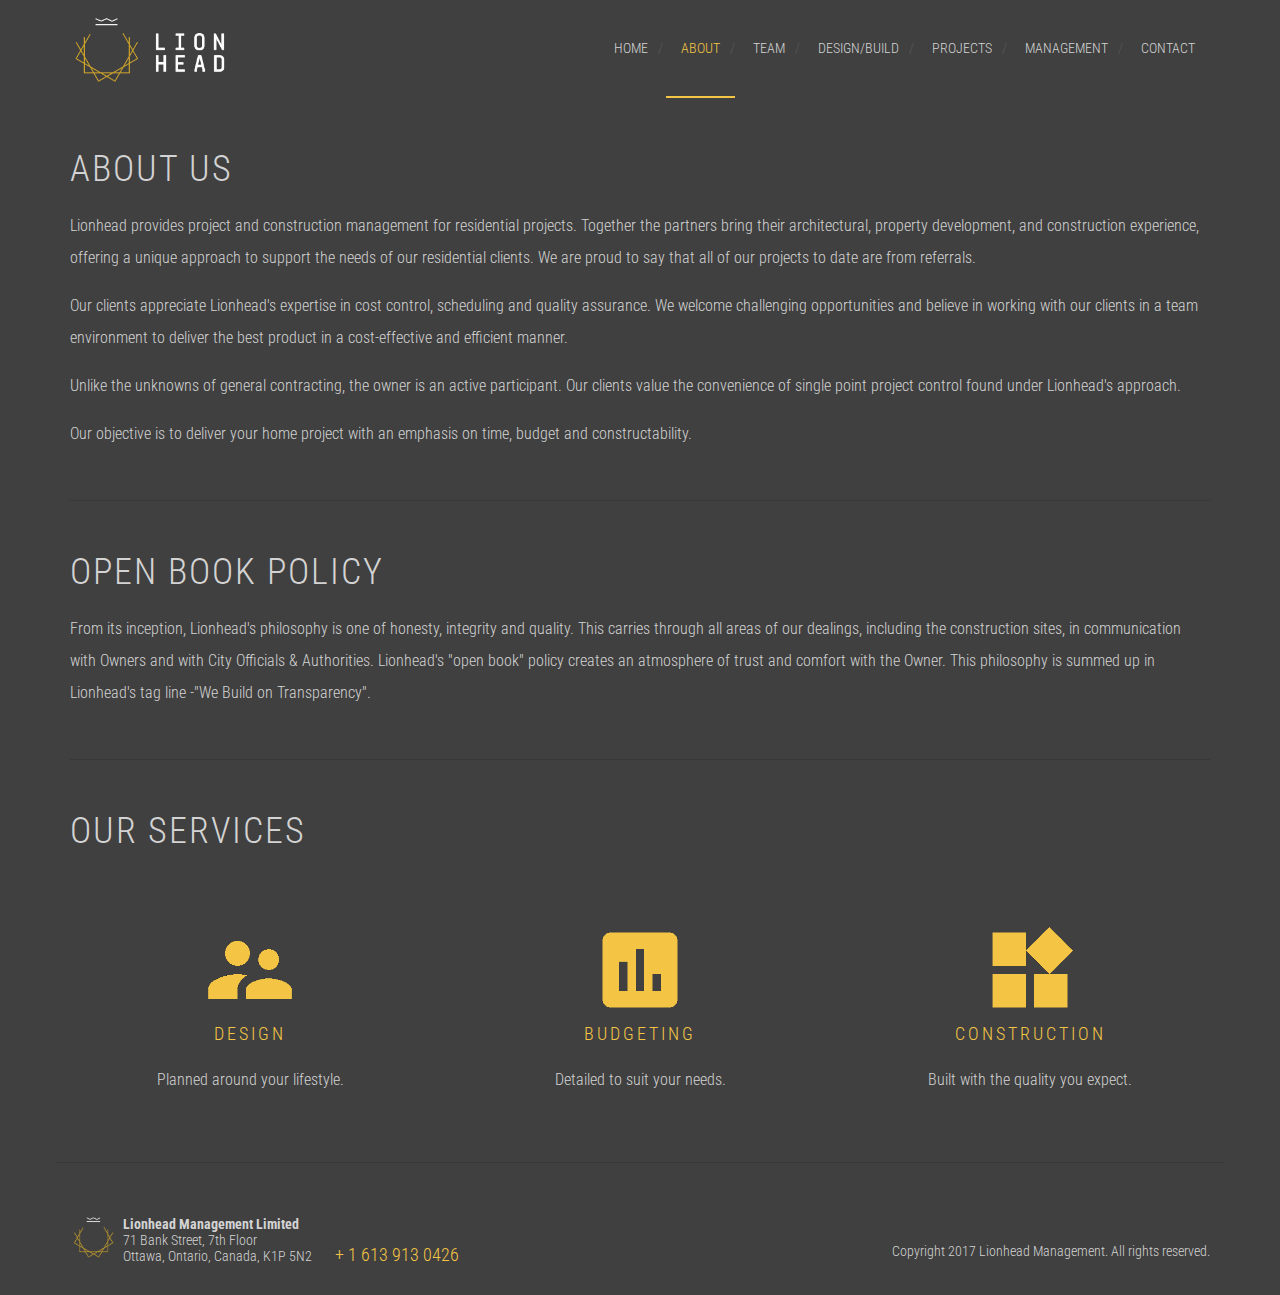
<file: about.html>
<!DOCTYPE html>
<html lang="en">
	<head>
		<meta charset="UTF-8">
		<meta http-equiv="X-UA-Compatible" content="IE=edge">
		<meta name="viewport" content="width=device-width, initial-scale=1.0,maximum-scale=1">

		<title>Lionhead Management Limited</title>

		<!-- Loading third party fonts -->
		<link href="http://fonts.googleapis.com/css?family=Roboto+Condensed:300,400|" rel="stylesheet" type="text/css">
		<link href="fonts/font-awesome.min.css" rel="stylesheet" type="text/css">

		<!-- Loading main css file -->
		<link rel="stylesheet" href="style.css">

		<link rel="icon" href="images/favicon.png">

		<!--[if lt IE 9]>
		<script src="js/ie-support/html5.js"></script>
		<script src="js/ie-support/respond.js"></script>
		<![endif]-->

	</head>


	<body class="Site">

		<div id="site-content">

			<div class="site-header">
				<div class="container">
					<a href="index.html" id="branding">
						<img src="images/logo.png" alt="" height="80" class="logo">
					</a> <!-- #branding -->

					<!-- Default snippet for navigation -->
					<div class="main-navigation">
						<button type="button" class="menu-toggle"><i class="fa fa-bars"></i></button>
						<ul class="menu">
							<li class="menu-item"><a href="index.html">Home</a></li>
							<li class="menu-item current-menu-item"><a href="about.html">About</a></li>
							<li class="menu-item"><a href="team.html">Team</a></li>
							<li class="menu-item"><a href="designbuild.html">Design/Build</a></li>
							<li class="menu-item"><a href="projects.html">Projects</a></li>
							<li class="menu-item"><a href="management.html">Management</a></li>
							<li class="menu-item"><a href="contact.html">Contact</a></li>


						</ul> <!-- .menu -->
					</div> <!-- .main-navigation -->

					<div class="mobile-navigation"></div>
				</div>
			</div> <!-- .site-header -->

			<main class="main-content">

				<div class="page">
					<div class="container">
						<h2 class="section-title">About Us</h2>

						<p>Lionhead provides project and construction management for residential projects. Together
							the partners bring their architectural, property development, and construction experience,
							offering a unique approach to support the needs of our residential clients. We are proud to
							say that all of our projects to date are from referrals. </p>

						<p>Our clients appreciate Lionhead's expertise in cost control, scheduling and quality assurance.
							We welcome challenging opportunities and believe in working with our clients in a team environment
							to deliver the best product in a cost-effective and efficient manner.</p>

						<p>Unlike the unknowns of general contracting, the owner is an active participant. Our clients value
							the convenience of single point project control found under Lionhead's approach.</p>

						<p>Our objective is to deliver your home project with an emphasis on time, budget and constructability.</p>


						<hr class="separator">

						<h2 class="section-title">Open Book Policy</h2>

						<p>From its inception, Lionhead's philosophy is one of honesty, integrity and quality.
							This carries through all areas of our dealings, including the construction sites, in
							communication with Owners and with City Officials & Authorities. Lionhead's "open book"
							policy creates an atmosphere of trust and comfort with the Owner. This philosophy is
							summed up in Lionhead's tag line -"We Build on Transparency".</p>

						<hr class="separator">

						<h2 class="section-title">Our Services</h2>
						<br><br><br>

						<div class="row">
							<div class="col-md-4">
								<div class="feature-numbered center">
									<div ><img src="images/design.png" width="100" alt="#"></div>

									<h2 class="feature-title">Design</h2>
									<p>Planned around your lifestyle.</p>
								</div>
							</div>

							<div class="col-md-4">
								<div class="feature-numbered">
									<div><img src="images/budget.png" width="100" alt="#"></div>
									<h2 class="feature-title">Budgeting</h2>
									<p>Detailed to suit your needs.</p>
								</div>
							</div>

							<div class="col-md-4">
								<div class="feature-numbered">
									<div ><img src="images/construction.png" width="100" alt="#"></div>
									<h2 class="feature-title">Construction</h2>
									<p>Built with the quality you expect.</p>
								</div>
							</div>
						</div>


					</div>
				</div> <!-- .page -->

			</main> <!-- .main-content -->

			<footer class="site-footer">
				<div class="container">
					<div class="pull-left">

						<img src="images/lionhead-crown.png" width="50" alt="#">

						<address>
							<strong>Lionhead Management Limited</strong>
							<div>71 Bank Street, 7th Floor</div>
							<div>Ottawa, Ontario, Canada, K1P 5N2</div>
						</address>

						<a href="#" class="phone">+ 1 613 913 0426</a>
					</div> <!-- .pull-left -->


					<div class="pull-right">
						<div class="colophon">Copyright 2017 Lionhead Management. All rights reserved.</div>
					</div>

				</div> <!-- .container -->
			</footer> <!-- .site-footer -->
		</div>

		<script src="js/jquery-1.11.1.min.js"></script>
		<script src="js/plugins.js"></script>
		<script src="js/app.js"></script>

	</body>

</html>
</file>
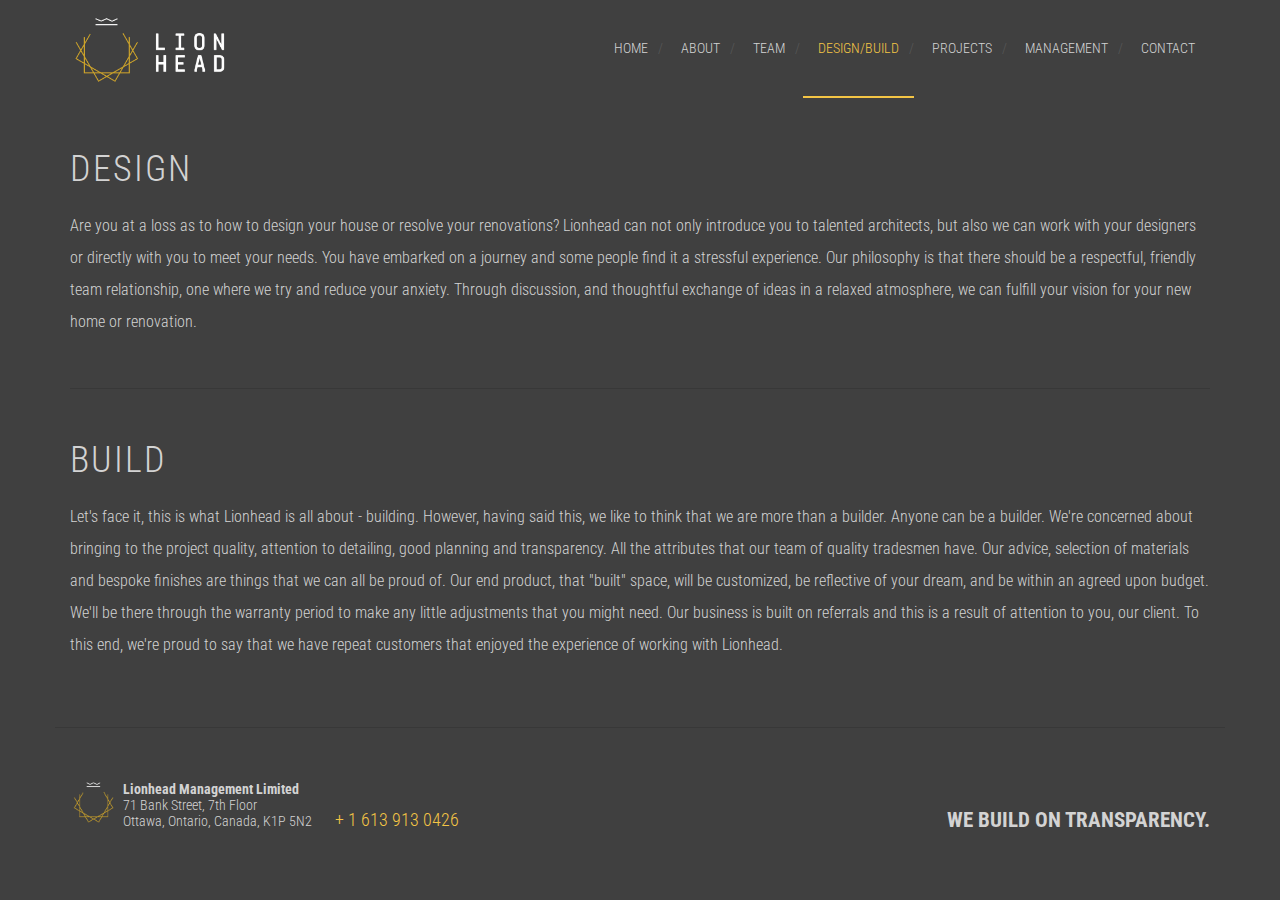
<file: designbuild.html>
<!DOCTYPE html>
<html lang="en">
	<head>
		<meta charset="UTF-8">
		<meta http-equiv="X-UA-Compatible" content="IE=edge">
		<meta name="viewport" content="width=device-width, initial-scale=1.0,maximum-scale=1">

		<title>Lionhead Management Limited | News</title>

		<!-- Loading third party fonts -->
		<link href="http://fonts.googleapis.com/css?family=Roboto+Condensed:300,400|" rel="stylesheet" type="text/css">
		<link href="fonts/font-awesome.min.css" rel="stylesheet" type="text/css">

		<!-- Loading main css file -->
		<link rel="stylesheet" href="style.css">

		<link rel="icon" href="images/favicon.png">

		<!--[if lt IE 9]>
		<script src="js/ie-support/html5.js"></script>
		<script src="js/ie-support/respond.js"></script>
		<![endif]-->

	</head>


	<body class="Site">

		<div id="site-content">
			<div class="site-header">
				<div class="container">
					<a href="index.html" id="branding">
						<img src="images/logo.png" alt="" height="80" class="logo">
					</a> <!-- #branding -->

					<!-- Default snippet for navigation -->
					<div class="main-navigation">
						<button type="button" class="menu-toggle"><i class="fa fa-bars"></i></button>
						<ul class="menu">
							<li class="menu-item"><a href="index.html">Home</a></li>
							<li class="menu-item"><a href="about.html">About</a></li>
							<li class="menu-item"><a href="team.html">Team</a></li>
							<li class="menu-item current-menu-item"><a href="designbuild.html">Design/Build</a></li>
							<li class="menu-item"><a href="projects.html">Projects</a></li>
							<li class="menu-item"><a href="management.html">Management</a></li>
							<li class="menu-item"><a href="contact.html">Contact</a></li>
						</ul> <!-- .menu -->
					</div> <!-- .main-navigation -->

					<div class="mobile-navigation"></div>
				</div>
			</div> <!-- .site-header -->

			<main class="main-content">

				<div class="page">
					<div class="container">

						<h2 class="section-title">Design</h2>

						<p>Are you at a loss as to how to design your house or resolve your renovations?
							Lionhead can not only introduce you to talented architects, but also we can work
							with your designers or directly with you to meet your needs. You have embarked
							on a journey and some people find it a stressful experience. Our philosophy is
							that there should be a respectful, friendly team relationship, one where we try
							and reduce your anxiety. Through discussion, and thoughtful exchange of ideas
							in a relaxed atmosphere, we can fulfill your vision for your new home or renovation. </p>

						<hr class="separator">

						<h2 class="section-title">Build</h2>

						<p>Let's face it, this is what Lionhead is all about - building. However, having said this,
							we like to think that we are more than a builder. Anyone can be a builder. We're concerned
							about bringing to the project quality, attention to detailing, good planning and transparency.
							All the attributes that our team of quality tradesmen have. Our advice, selection of materials
							and bespoke finishes are things that we can all be proud of. Our end product, that "built" space,
							will be customized, be reflective of your dream, and be within an agreed upon budget. We'll be
							there through the warranty period to make any little adjustments that you might need. Our
							business is built on referrals and this is a result of attention to you, our client. To this end,
							we're proud to say that we have repeat customers that enjoyed the experience of working with Lionhead.</p>

					</div>
				</div> <!-- .page -->

			</main> <!-- .main-content -->

			<footer class="site-footer">
				<div class="container">
					<div class="pull-left">

						<img src="images/lionhead-crown.png" width="50" alt="#">

						<address>
							<strong>Lionhead Management Limited</strong>
							<div>71 Bank Street, 7th Floor</div>
							<div>Ottawa, Ontario, Canada, K1P 5N2</div>
						</address>

						<a href="#" class="phone">+ 1 613 913 0426</a>
					</div> <!-- .pull-left -->


					<div class="pull-right">
						<div class="colophon"><h2>WE BUILD ON TRANSPARENCY.</h2></div>
					</div>

				</div> <!-- .container -->
			</footer> <!-- .site-footer -->
		</div>

		<script src="js/jquery-1.11.1.min.js"></script>
		<script src="js/plugins.js"></script>
		<script src="js/app.js"></script>

	</body>

</html>
</file>
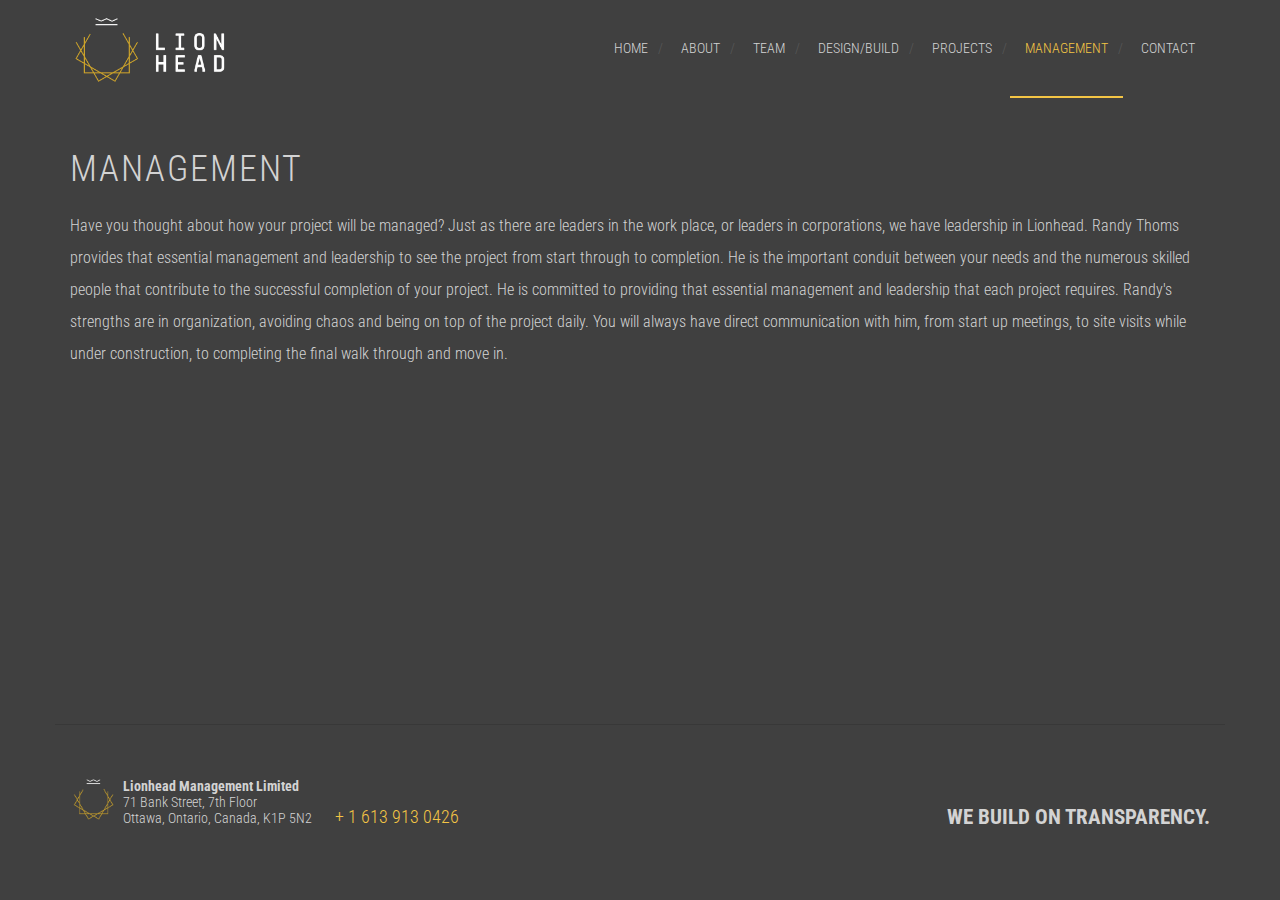
<file: management.html>
<!DOCTYPE html>
<html lang="en">
	<head>
		<meta charset="UTF-8">
		<meta http-equiv="X-UA-Compatible" content="IE=edge">
		<meta name="viewport" content="width=device-width, initial-scale=1.0,maximum-scale=1">

		<title>Lionhead Management Limited | News</title>

		<!-- Loading third party fonts -->
		<link href="http://fonts.googleapis.com/css?family=Roboto+Condensed:300,400|" rel="stylesheet" type="text/css">
		<link href="fonts/font-awesome.min.css" rel="stylesheet" type="text/css">

		<!-- Loading main css file -->
		<link rel="stylesheet" href="style.css">

		<link rel="icon" href="images/favicon.png">

		<!--[if lt IE 9]>
		<script src="js/ie-support/html5.js"></script>
		<script src="js/ie-support/respond.js"></script>
		<![endif]-->

	</head>


	<body class="Site">

		<div id="site-content">
			<div class="site-header">
				<div class="container">
					<a href="index.html" id="branding">
						<img src="images/logo.png" alt="" height="80" class="logo">
					</a> <!-- #branding -->

					<!-- Default snippet for navigation -->
					<div class="main-navigation">
						<button type="button" class="menu-toggle"><i class="fa fa-bars"></i></button>
						<ul class="menu">
							<li class="menu-item"><a href="index.html">Home</a></li>
							<li class="menu-item"><a href="about.html">About</a></li>
							<li class="menu-item"><a href="team.html">Team</a></li>
							<li class="menu-item"><a href="designbuild.html">Design/Build</a></li>
							<li class="menu-item"><a href="projects.html">Projects</a></li>
							<li class="menu-item current-menu-item"><a href="management.html">Management</a></li>
							<li class="menu-item"><a href="contact.html">Contact</a></li>
						</ul> <!-- .menu -->
					</div> <!-- .main-navigation -->

					<div class="mobile-navigation"></div>
				</div>
			</div> <!-- .site-header -->

			<main class="main-content">

				<div class="page">
					<div class="container">
						<h2 class="section-title">Management</h2>
						<p>Have you thought about how your project will be managed? Just as there are leaders
							in the work place, or leaders in corporations, we have leadership in Lionhead. Randy
							Thoms provides that essential management and leadership to see the project from start
							through to completion. He is the important conduit between your needs and the numerous
							skilled people that contribute to the successful completion of your project. He is
							committed to providing that essential management and leadership that each project requires.
							Randy's strengths are in organization, avoiding chaos and being on top of the project daily.
							You will always have direct communication with him, from start up meetings, to site visits
							while under construction, to completing the final walk through and move in.
<!--
						<hr class="separator">

						<h2 class="section-title">Randy Thoms</h2>
						<h4>MAATO, Project Manager</h4>

						<figure class="align-left"><img src="images/rt-portrait.jpg" width="300" alt="Single image"></figure>

						<p>Randy Thoms, Lionhead's principal construction manager, has gained his experience originally
							through employment in architectural offices. This gives him the unique perspective of seeing
							construction through the eyes of an architect and his client.  What differentiates Lionhead from
							other companies is that of  Randy's background and his "hands on"  management style. </p>

						<p>Randy's main role with Lionhead Management is as a hands on Construction Manager. His responsibilities
							include working closely with the owner and consultants, to plan the construction work, to create and
							maintain a construction schedule and budget, to develop and carry out the procurement of suppliers
							and sub-contractors and to arrange for commissioning and project close-out at construction completion</p> -->

							<br><br><br><br><br><br><br><br><br><br>

					</div>
				</div> <!-- .page -->

			</main> <!-- .main-content -->


			<footer class="site-footer">
				<div class="container">
					<div class="pull-left">

						<img src="images/lionhead-crown.png" width="50" alt="#">

						<address>
							<strong>Lionhead Management Limited</strong>
							<div>71 Bank Street, 7th Floor</div>
							<div>Ottawa, Ontario, Canada, K1P 5N2</div>
						</address>

						<a href="#" class="phone">+ 1 613 913 0426</a>
					</div> <!-- .pull-left -->


					<div class="pull-right">
						<div class="colophon"><h2>WE BUILD ON TRANSPARENCY.</h2></div>
					</div>

				</div> <!-- .container -->
			</footer> <!-- .site-footer -->
		</div>

		<script src="js/jquery-1.11.1.min.js"></script>
		<script src="js/plugins.js"></script>
		<script src="js/app.js"></script>

	</body>

</html>
</file>
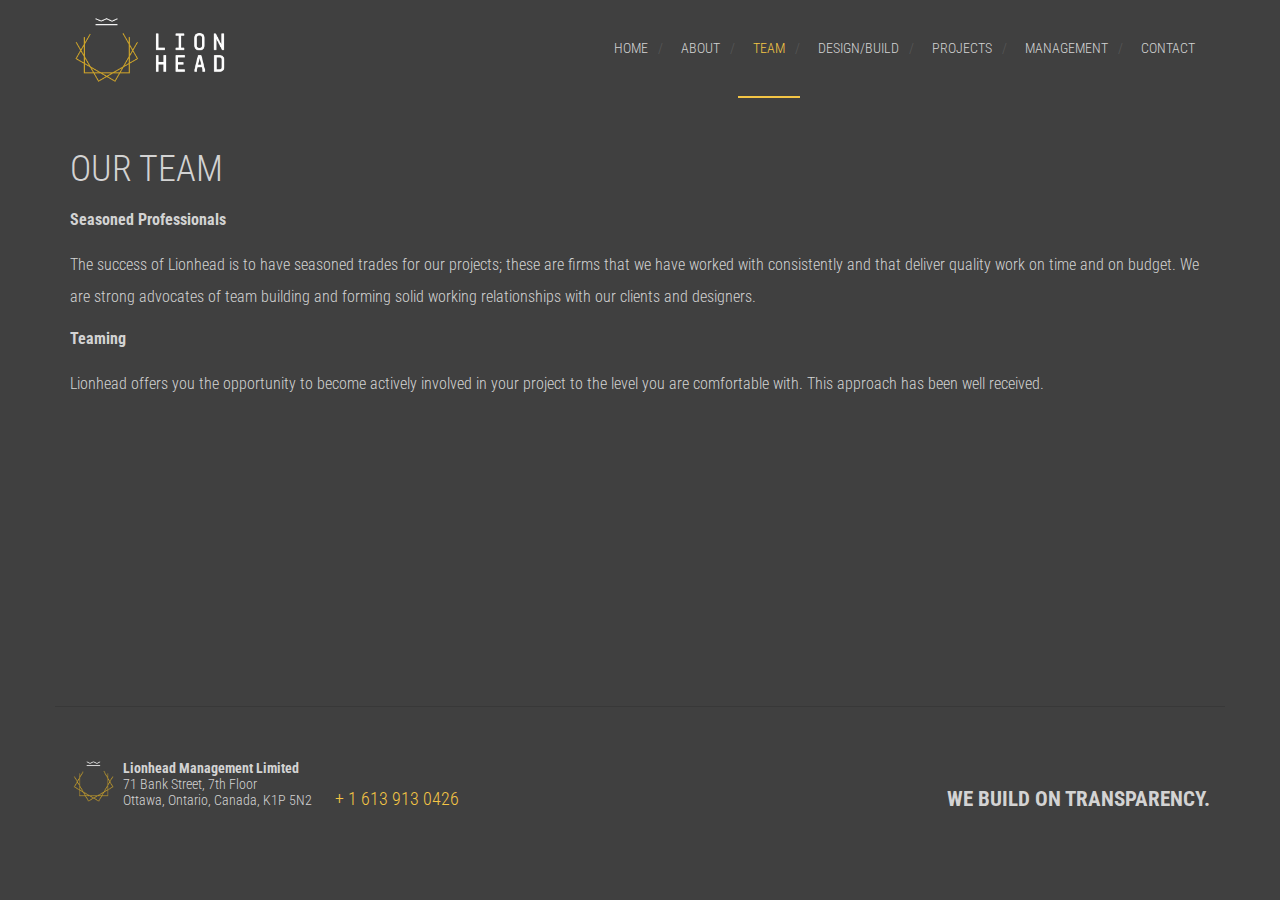
<file: team.html>
<!DOCTYPE html>
<html lang="en">
	<head>
		<meta charset="UTF-8">
		<meta http-equiv="X-UA-Compatible" content="IE=edge">
		<meta name="viewport" content="width=device-width, initial-scale=1.0,maximum-scale=1">

		<title>Lionhead Management Limited | About</title>

		<!-- Loading third party fonts -->
		<link href="http://fonts.googleapis.com/css?family=Roboto+Condensed:300,400|" rel="stylesheet" type="text/css">
		<link href="fonts/font-awesome.min.css" rel="stylesheet" type="text/css">

		<!-- Loading main css file -->
		<link rel="stylesheet" href="style.css">

		<link rel="icon" href="images/favicon.png">

		<!--[if lt IE 9]>
		<script src="js/ie-support/html5.js"></script>
		<script src="js/ie-support/respond.js"></script>
		<![endif]-->

	</head>


	<body class="Site">

		<div id="site-content">

			<div class="site-header">
				<div class="container">
					<a href="index.html" id="branding">
						<img src="images/logo.png" alt="" height="80" class="logo">
					</a> <!-- #branding -->

					<!-- Default snippet for navigation -->
					<div class="main-navigation">
						<button type="button" class="menu-toggle"><i class="fa fa-bars"></i></button>
						<ul class="menu">
							<li class="menu-item"><a href="index.html">Home</a></li>
							<li class="menu-item"><a href="about.html">About</a></li>
							<li class="menu-item current-menu-item"><a href="team.html">Team</a></li>
							<li class="menu-item"><a href="designbuild.html">Design/Build</a></li>
							<li class="menu-item"><a href="projects.html">Projects</a></li>
							<li class="menu-item"><a href="management.html">Management</a></li>
							<li class="menu-item"><a href="contact.html">Contact</a></li>


						</ul> <!-- .menu -->
					</div> <!-- .main-navigation -->

					<div class="mobile-navigation"></div>
				</div>
			</div> <!-- .site-header -->

			<main class="main-content">

				<div class="page">
					<div class="container">
						<h2 class="entry-title">Our Team</h2>

						<h3 class="project-title">Seasoned Professionals</h3>

						<p>The success of Lionhead is to have seasoned trades for our projects; these are firms
							that we have worked with consistently and that deliver quality work on time and on budget.
							We are strong advocates of team building and forming solid working relationships with our clients and designers.</p>

						<h3 class="project-title">Teaming</h3>

						<p> Lionhead offers you the opportunity to become actively involved
							in your project to the level you are comfortable with. This approach has been well received.</p>

							<br><br><br><br><br><br><br><br><br><br><br><br><br><br><br>

					</div>
				</div> <!-- .page -->

			</main> <!-- .main-content -->

			<footer class="site-footer">
				<div class="container">
					<div class="pull-left">

						<img src="images/lionhead-crown.png" width="50" alt="#">

						<address>
							<strong>Lionhead Management Limited</strong>
							<div>71 Bank Street, 7th Floor</div>
							<div>Ottawa, Ontario, Canada, K1P 5N2</div>
						</address>

						<a href="#" class="phone">+ 1 613 913 0426</a>
					</div> <!-- .pull-left -->


					<div class="pull-right">
						<div class="colophon"><h2>WE BUILD ON TRANSPARENCY.</h2></div>
					</div>

				</div> <!-- .container -->
			</footer> <!-- .site-footer -->
		</div>

		<script src="js/jquery-1.11.1.min.js"></script>
		<script src="js/plugins.js"></script>
		<script src="js/app.js"></script>

	</body>

</html>
</file>
<file: style.css>
/*!
 * Project_Name: Themezy Modern Architecture
 * Author: Themezy
 * Email: info@themezy.com
 * URL: http://themezy.com
 */
/*===========================================
 * Importing CSS Libraries
 *===========================================*/
article,
aside,
details,
figcaption,
figure,
footer,
header,
hgroup,
nav,
section,
summary {
  display: block; }

audio,
canvas,
video {
  display: inline-block; }

audio:not([controls]) {
  display: none;
  height: 0; }

[hidden], template {
  display: none; }

html {
  background: #fff;
  color: #000;
  -webkit-text-size-adjust: 100%;
  -ms-text-size-adjust: 100%; }

html,
button,
input,
select,
textarea {
  font-family: sans-serif; }

body {
  margin: 0; }

a {
  background: transparent; }
  a:focus {
    outline: thin dotted; }
  a:hover, a:active {
    outline: 0; }

h1 {
  font-size: 2em;
  margin: 0.67em 0; }

h2 {
  font-size: 1.5em;
  margin: 0.83em 0; }

h3 {
  font-size: 1.17em;
  margin: 1em 0; }

h4 {
  font-size: 1em;
  margin: 1.33em 0; }

h5 {
  font-size: 0.83em;
  margin: 1.67em 0; }

h6 {
  font-size: 0.75em;
  margin: 2.33em 0; }

abbr[title] {
  border-bottom: 1px dotted; }

b,
strong {
  font-weight: bold; }

dfn {
  font-style: italic; }

mark {
  background: #ff0;
  color: #000; }

code,
kbd,
pre,
samp {
  font-family: monospace, serif;
  font-size: 1em; }

pre {
  white-space: pre;
  white-space: pre-wrap;
  word-wrap: break-word; }

q {
  quotes: "\201C" "\201D" "\2018" "\2019"; }

q:before,
q:after {
  content: '';
  content: none; }

small {
  font-size: 80%; }

sub,
sup {
  font-size: 75%;
  line-height: 0;
  position: relative;
  vertical-align: baseline; }

sup {
  top: -0.5em; }

sub {
  bottom: -0.25em; }

img {
  border: 0; }

svg:not(:root) {
  overflow: hidden; }

figure {
  margin: 0; }

fieldset {
  border: 1px solid #c0c0c0;
  margin: 0 2px;
  padding: 0.35em 0.625em 0.75em; }

legend {
  border: 0;
  padding: 0;
  white-space: normal; }

button,
input,
select,
textarea {
  font-family: inherit;
  font-size: 100%;
  margin: 0;
  vertical-align: baseline; }

button,
input {
  line-height: normal; }

button,
select {
  text-transform: none; }

button,
html input[type="button"],
input[type="reset"],
input[type="submit"] {
  -webkit-appearance: button;
  cursor: pointer; }

button[disabled],
input[disabled] {
  cursor: default; }

input[type="checkbox"],
input[type="radio"] {
  -moz-box-sizing: border-box;
       box-sizing: border-box;
  padding: 0; }

input[type="search"] {
  -webkit-appearance: textfield;
  -moz-box-sizing: content-box;
  box-sizing: content-box; }

input[type="search"]::-webkit-search-cancel-button,
input[type="search"]::-webkit-search-decoration {
  -webkit-appearance: none; }

button::-moz-focus-inner, input::-moz-focus-inner {
  border: 0;
  padding: 0; }

textarea {
  overflow: auto;
  vertical-align: top; }

table {
  border-collapse: collapse;
  border-spacing: 0; }

*, *:before, *:after {
  -moz-box-sizing: border-box;
       box-sizing: border-box; }

/*
 * Global Styles
 */
body {
  background-color: #404040;
  color: #d3d3d3;
  font-family: "Roboto Condensed", "Open Sans", sans-serif;
  font-size: 14px;
  font-weight: 300;
  line-height: normal; }

h1, h2, h3, h4, h5, h6 {
  font-weight: 700;
  margin: 0 0 20px; }

hr {
  border: none;
  border-bottom: 1px solid #777; }

ul, ol {
  margin: 0;
  padding-left: 0; }

a {
  text-decoration: none;
  color: #f4c545; }

address {
  font-style: normal; }

p {
  margin-top: 0; }

form input, form textarea, form select {
  outline: none;
  border: 2px solid #383838;
  padding: 10px;
  background: none;
  margin-bottom: 10px;
  -webkit-transition: .3s ease;
          transition: .3s ease;
  color: white;
  outline: none; }
  form input:hover, form input:focus, form textarea:hover, form textarea:focus, form select:hover, form select:focus {
    border-color: #f4c545; }
form select {
  -webkit-appearance: none;
  -moz-appearance: none;
  appearance: none; }
form textarea {
  resize: vertical; }
form input[type="submit"], form button, form input[type="reset"] {
  outline: none; }

/*
 * Reusable Components Style
 */
.button, form input[type="submit"], form button, form input[type="reset"] {
  border: 2px solid #f4c545;
  background: none;
  padding: 10px 20px;
  position: relative;
  margin: 20px 0;
  display: inline-block;
  -webkit-transition: .3s ease;
          transition: .3s ease; }
  .button:before, form input[type="submit"]:before, form button:before, form input[type="reset"]:before, .button:after, form input[type="submit"]:after, form button:after, form input[type="reset"]:after {
    content: " ";
    width: 20px;
    height: 20px;
    position: absolute;
    background: #404040;
    -webkit-transition: .3s ease;
            transition: .3s ease; }
  .button:hover, form input[type="submit"]:hover, form button:hover, form input[type="reset"]:hover {
    border-color: white;
    color: white; }
    .button:hover:before, form input[type="submit"]:hover:before, form button:hover:before, form input[type="reset"]:hover:before, .button:hover:after, form input[type="submit"]:hover:after, form button:hover:after, form input[type="reset"]:hover:after {
      border-color: white; }
  .button:before, form input[type="submit"]:before, form button:before, form input[type="reset"]:before {
    border-bottom: 2px solid #f4c545;
    -webkit-transform: rotate(-45deg);
        -ms-transform: rotate(-45deg);
            transform: rotate(-45deg);
    top: -10px;
    left: -10px; }
  .button:after, form input[type="submit"]:after, form button:after, form input[type="reset"]:after {
    border-top: 2px solid #f4c545;
    -webkit-transform: rotate(-45deg);
        -ms-transform: rotate(-45deg);
            transform: rotate(-45deg);
    bottom: -10px;
    right: -10px; }

.button-back {
  display: inline-block;
  padding: 10px 30px;
  margin-bottom: 50px;
  position: relative;
  border: 2px solid #383838;
  color: #d3d3d3;
  text-transform: uppercase; }
  .button-back img {
    margin-right: 10px; }
  .button-back:before, .button-back:after {
    content: " ";
    width: 20px;
    height: 20px;
    position: absolute;
    background: #404040; }
  .button-back:before {
    border-bottom: 2px solid #383838;
    -webkit-transform: rotate(-45deg);
        -ms-transform: rotate(-45deg);
            transform: rotate(-45deg);
    top: -10px;
    left: -10px; }
  .button-back:after {
    border-top: 2px solid #383838;
    -webkit-transform: rotate(-45deg);
        -ms-transform: rotate(-45deg);
            transform: rotate(-45deg);
    bottom: -10px;
    right: -10px; }

.map {
  min-height: 400px; }

.contact-detail {
  padding: 30px 0; }
  .contact-detail address, .contact-detail .phone, .contact-detail .email {
    position: relative;
    display: inline-block;
    vertical-align: middle;
    margin-right: 20px;
    color: #d3d3d3; }
    .contact-detail address p, .contact-detail .phone p, .contact-detail .email p {
      margin: 0;
      font-size: 14px;
      font-size: 1em;
      line-height: 1.5;
      display: inline-block;
      vertical-align: middle; }
  .contact-detail .contact-icon {
    display: inline-block;
    vertical-align: middle;
    width: 40px;
    height: 40px;
    border: 2px solid #383838;
    text-align: center;
    position: relative;
    margin-right: 20px; }
    .contact-detail .contact-icon:before, .contact-detail .contact-icon:after {
      content: " ";
      width: 10px;
      height: 10px;
      position: absolute;
      background: #404040; }
    .contact-detail .contact-icon:before {
      border-bottom: 2px solid #383838;
      -webkit-transform: rotate(-45deg);
          -ms-transform: rotate(-45deg);
              transform: rotate(-45deg);
      top: -5px;
      left: -5px; }
    .contact-detail .contact-icon:after {
      border-top: 2px solid #383838;
      -webkit-transform: rotate(-45deg);
          -ms-transform: rotate(-45deg);
              transform: rotate(-45deg);
      bottom: -5px;
      right: -5px; }
    .contact-detail .contact-icon img {
      display: inline-block;
      margin-top: 10px; }

.contact-form input:not([type="submit"]), .contact-form textarea {
  width: 100%; }
.contact-form .text-right {
  text-align: right; }
.contact-form button {
  position: relative;
  color: #f4c545; }
  .contact-form button:before, .contact-form button:after {
    content: " ";
    width: 20px;
    height: 20px;
    position: absolute;
    background: #404040; }
  .contact-form button:before {
    border-bottom: 2px solid #f4c545;
    -webkit-transform: rotate(-45deg);
        -ms-transform: rotate(-45deg);
            transform: rotate(-45deg);
    top: -10px;
    left: -10px; }
  .contact-form button:after {
    border-top: 2px solid #f4c545;
    -webkit-transform: rotate(-45deg);
        -ms-transform: rotate(-45deg);
            transform: rotate(-45deg);
    bottom: -10px;
    right: -10px; }

.container {
  margin-right: auto;
  margin-left: auto;
  padding-left: 15px;
  padding-right: 15px;
  *zoom: 1; }
  .container:after {
    content: " ";
    clear: both;
    display: block;
    overflow: hidden;
    height: 0; }
  @media (min-width: 768px) {
    .container {
      width: 750px; } }
  @media (min-width: 992px) {
    .container {
      width: 970px; } }
  @media (min-width: 1200px) {
    .container {
      width: 1170px; } }

.container-fluid {
  margin-right: auto;
  margin-left: auto;
  padding-left: 15px;
  padding-right: 15px;
  *zoom: 1; }
  .container-fluid:after {
    content: " ";
    clear: both;
    display: block;
    overflow: hidden;
    height: 0; }

.row {
  margin-left: -15px;
  margin-right: -15px;
  *zoom: 1; }
  .row:after {
    content: " ";
    clear: both;
    display: block;
    overflow: hidden;
    height: 0; }

.col-xs-1, .col-sm-1, .col-md-1, .col-lg-1, .col-xs-2, .col-sm-2, .col-md-2, .col-lg-2, .col-xs-3, .col-sm-3, .col-md-3, .col-lg-3, .col-xs-4, .col-sm-4, .col-md-4, .col-lg-4, .col-xs-5, .col-sm-5, .col-md-5, .col-lg-5, .col-xs-6, .col-sm-6, .col-md-6, .col-lg-6, .col-xs-7, .col-sm-7, .col-md-7, .col-lg-7, .col-xs-8, .col-sm-8, .col-md-8, .col-lg-8, .col-xs-9, .col-sm-9, .col-md-9, .col-lg-9, .col-xs-10, .col-sm-10, .col-md-10, .col-lg-10, .col-xs-11, .col-sm-11, .col-md-11, .col-lg-11, .col-xs-12, .col-sm-12, .col-md-12, .col-lg-12 {
  position: relative;
  min-height: 1px;
  padding-left: 15px;
  padding-right: 15px; }

.col-xs-1, .col-xs-2, .col-xs-3, .col-xs-4, .col-xs-5, .col-xs-6, .col-xs-7, .col-xs-8, .col-xs-9, .col-xs-10, .col-xs-11, .col-xs-12 {
  float: left; }

.col-xs-1 {
  width: 8.3333333333%; }

.col-xs-2 {
  width: 16.6666666667%; }

.col-xs-3 {
  width: 25%; }

.col-xs-4 {
  width: 33.3333333333%; }

.col-xs-5 {
  width: 41.6666666667%; }

.col-xs-6 {
  width: 50%; }

.col-xs-7 {
  width: 58.3333333333%; }

.col-xs-8 {
  width: 66.6666666667%; }

.col-xs-9 {
  width: 75%; }

.col-xs-10 {
  width: 83.3333333333%; }

.col-xs-11 {
  width: 91.6666666667%; }

.col-xs-12 {
  width: 100%; }

.col-xs-pull-0 {
  right: auto; }

.col-xs-pull-1 {
  right: 8.3333333333%; }

.col-xs-pull-2 {
  right: 16.6666666667%; }

.col-xs-pull-3 {
  right: 25%; }

.col-xs-pull-4 {
  right: 33.3333333333%; }

.col-xs-pull-5 {
  right: 41.6666666667%; }

.col-xs-pull-6 {
  right: 50%; }

.col-xs-pull-7 {
  right: 58.3333333333%; }

.col-xs-pull-8 {
  right: 66.6666666667%; }

.col-xs-pull-9 {
  right: 75%; }

.col-xs-pull-10 {
  right: 83.3333333333%; }

.col-xs-pull-11 {
  right: 91.6666666667%; }

.col-xs-pull-12 {
  right: 100%; }

.col-xs-push-0 {
  left: auto; }

.col-xs-push-1 {
  left: 8.3333333333%; }

.col-xs-push-2 {
  left: 16.6666666667%; }

.col-xs-push-3 {
  left: 25%; }

.col-xs-push-4 {
  left: 33.3333333333%; }

.col-xs-push-5 {
  left: 41.6666666667%; }

.col-xs-push-6 {
  left: 50%; }

.col-xs-push-7 {
  left: 58.3333333333%; }

.col-xs-push-8 {
  left: 66.6666666667%; }

.col-xs-push-9 {
  left: 75%; }

.col-xs-push-10 {
  left: 83.3333333333%; }

.col-xs-push-11 {
  left: 91.6666666667%; }

.col-xs-push-12 {
  left: 100%; }

.col-xs-offset-0 {
  margin-left: 0%; }

.col-xs-offset-1 {
  margin-left: 8.3333333333%; }

.col-xs-offset-2 {
  margin-left: 16.6666666667%; }

.col-xs-offset-3 {
  margin-left: 25%; }

.col-xs-offset-4 {
  margin-left: 33.3333333333%; }

.col-xs-offset-5 {
  margin-left: 41.6666666667%; }

.col-xs-offset-6 {
  margin-left: 50%; }

.col-xs-offset-7 {
  margin-left: 58.3333333333%; }

.col-xs-offset-8 {
  margin-left: 66.6666666667%; }

.col-xs-offset-9 {
  margin-left: 75%; }

.col-xs-offset-10 {
  margin-left: 83.3333333333%; }

.col-xs-offset-11 {
  margin-left: 91.6666666667%; }

.col-xs-offset-12 {
  margin-left: 100%; }

@media (min-width: 768px) {
  .col-sm-1, .col-sm-2, .col-sm-3, .col-sm-4, .col-sm-5, .col-sm-6, .col-sm-7, .col-sm-8, .col-sm-9, .col-sm-10, .col-sm-11, .col-sm-12 {
    float: left; }

  .col-sm-1 {
    width: 8.3333333333%; }

  .col-sm-2 {
    width: 16.6666666667%; }

  .col-sm-3 {
    width: 25%; }

  .col-sm-4 {
    width: 33.3333333333%; }

  .col-sm-5 {
    width: 41.6666666667%; }

  .col-sm-6 {
    width: 50%; }

  .col-sm-7 {
    width: 58.3333333333%; }

  .col-sm-8 {
    width: 66.6666666667%; }

  .col-sm-9 {
    width: 75%; }

  .col-sm-10 {
    width: 83.3333333333%; }

  .col-sm-11 {
    width: 91.6666666667%; }

  .col-sm-12 {
    width: 100%; }

  .col-sm-pull-0 {
    right: auto; }

  .col-sm-pull-1 {
    right: 8.3333333333%; }

  .col-sm-pull-2 {
    right: 16.6666666667%; }

  .col-sm-pull-3 {
    right: 25%; }

  .col-sm-pull-4 {
    right: 33.3333333333%; }

  .col-sm-pull-5 {
    right: 41.6666666667%; }

  .col-sm-pull-6 {
    right: 50%; }

  .col-sm-pull-7 {
    right: 58.3333333333%; }

  .col-sm-pull-8 {
    right: 66.6666666667%; }

  .col-sm-pull-9 {
    right: 75%; }

  .col-sm-pull-10 {
    right: 83.3333333333%; }

  .col-sm-pull-11 {
    right: 91.6666666667%; }

  .col-sm-pull-12 {
    right: 100%; }

  .col-sm-push-0 {
    left: auto; }

  .col-sm-push-1 {
    left: 8.3333333333%; }

  .col-sm-push-2 {
    left: 16.6666666667%; }

  .col-sm-push-3 {
    left: 25%; }

  .col-sm-push-4 {
    left: 33.3333333333%; }

  .col-sm-push-5 {
    left: 41.6666666667%; }

  .col-sm-push-6 {
    left: 50%; }

  .col-sm-push-7 {
    left: 58.3333333333%; }

  .col-sm-push-8 {
    left: 66.6666666667%; }

  .col-sm-push-9 {
    left: 75%; }

  .col-sm-push-10 {
    left: 83.3333333333%; }

  .col-sm-push-11 {
    left: 91.6666666667%; }

  .col-sm-push-12 {
    left: 100%; }

  .col-sm-offset-0 {
    margin-left: 0%; }

  .col-sm-offset-1 {
    margin-left: 8.3333333333%; }

  .col-sm-offset-2 {
    margin-left: 16.6666666667%; }

  .col-sm-offset-3 {
    margin-left: 25%; }

  .col-sm-offset-4 {
    margin-left: 33.3333333333%; }

  .col-sm-offset-5 {
    margin-left: 41.6666666667%; }

  .col-sm-offset-6 {
    margin-left: 50%; }

  .col-sm-offset-7 {
    margin-left: 58.3333333333%; }

  .col-sm-offset-8 {
    margin-left: 66.6666666667%; }

  .col-sm-offset-9 {
    margin-left: 75%; }

  .col-sm-offset-10 {
    margin-left: 83.3333333333%; }

  .col-sm-offset-11 {
    margin-left: 91.6666666667%; }

  .col-sm-offset-12 {
    margin-left: 100%; } }
@media (min-width: 992px) {
  .col-md-1, .col-md-2, .col-md-3, .col-md-4, .col-md-5, .col-md-6, .col-md-7, .col-md-8, .col-md-9, .col-md-10, .col-md-11, .col-md-12 {
    float: left; }

  .col-md-1 {
    width: 8.3333333333%; }

  .col-md-2 {
    width: 16.6666666667%; }

  .col-md-3 {
    width: 25%; }

  .col-md-4 {
    width: 33.3333333333%; }

  .col-md-5 {
    width: 41.6666666667%; }

  .col-md-6 {
    width: 50%; }

  .col-md-7 {
    width: 58.3333333333%; }

  .col-md-8 {
    width: 66.6666666667%; }

  .col-md-9 {
    width: 75%; }

  .col-md-10 {
    width: 83.3333333333%; }

  .col-md-11 {
    width: 91.6666666667%; }

  .col-md-12 {
    width: 100%; }

  .col-md-pull-0 {
    right: auto; }

  .col-md-pull-1 {
    right: 8.3333333333%; }

  .col-md-pull-2 {
    right: 16.6666666667%; }

  .col-md-pull-3 {
    right: 25%; }

  .col-md-pull-4 {
    right: 33.3333333333%; }

  .col-md-pull-5 {
    right: 41.6666666667%; }

  .col-md-pull-6 {
    right: 50%; }

  .col-md-pull-7 {
    right: 58.3333333333%; }

  .col-md-pull-8 {
    right: 66.6666666667%; }

  .col-md-pull-9 {
    right: 75%; }

  .col-md-pull-10 {
    right: 83.3333333333%; }

  .col-md-pull-11 {
    right: 91.6666666667%; }

  .col-md-pull-12 {
    right: 100%; }

  .col-md-push-0 {
    left: auto; }

  .col-md-push-1 {
    left: 8.3333333333%; }

  .col-md-push-2 {
    left: 16.6666666667%; }

  .col-md-push-3 {
    left: 25%; }

  .col-md-push-4 {
    left: 33.3333333333%; }

  .col-md-push-5 {
    left: 41.6666666667%; }

  .col-md-push-6 {
    left: 50%; }

  .col-md-push-7 {
    left: 58.3333333333%; }

  .col-md-push-8 {
    left: 66.6666666667%; }

  .col-md-push-9 {
    left: 75%; }

  .col-md-push-10 {
    left: 83.3333333333%; }

  .col-md-push-11 {
    left: 91.6666666667%; }

  .col-md-push-12 {
    left: 100%; }

  .col-md-offset-0 {
    margin-left: 0%; }

  .col-md-offset-1 {
    margin-left: 8.3333333333%; }

  .col-md-offset-2 {
    margin-left: 16.6666666667%; }

  .col-md-offset-3 {
    margin-left: 25%; }

  .col-md-offset-4 {
    margin-left: 33.3333333333%; }

  .col-md-offset-5 {
    margin-left: 41.6666666667%; }

  .col-md-offset-6 {
    margin-left: 50%; }

  .col-md-offset-7 {
    margin-left: 58.3333333333%; }

  .col-md-offset-8 {
    margin-left: 66.6666666667%; }

  .col-md-offset-9 {
    margin-left: 75%; }

  .col-md-offset-10 {
    margin-left: 83.3333333333%; }

  .col-md-offset-11 {
    margin-left: 91.6666666667%; }

  .col-md-offset-12 {
    margin-left: 100%; } }
@media (min-width: 1200px) {
  .col-lg-1, .col-lg-2, .col-lg-3, .col-lg-4, .col-lg-5, .col-lg-6, .col-lg-7, .col-lg-8, .col-lg-9, .col-lg-10, .col-lg-11, .col-lg-12 {
    float: left; }

  .col-lg-1 {
    width: 8.3333333333%; }

  .col-lg-2 {
    width: 16.6666666667%; }

  .col-lg-3 {
    width: 25%; }

  .col-lg-4 {
    width: 33.3333333333%; }

  .col-lg-5 {
    width: 41.6666666667%; }

  .col-lg-6 {
    width: 50%; }

  .col-lg-7 {
    width: 58.3333333333%; }

  .col-lg-8 {
    width: 66.6666666667%; }

  .col-lg-9 {
    width: 75%; }

  .col-lg-10 {
    width: 83.3333333333%; }

  .col-lg-11 {
    width: 91.6666666667%; }

  .col-lg-12 {
    width: 100%; }

  .col-lg-pull-0 {
    right: auto; }

  .col-lg-pull-1 {
    right: 8.3333333333%; }

  .col-lg-pull-2 {
    right: 16.6666666667%; }

  .col-lg-pull-3 {
    right: 25%; }

  .col-lg-pull-4 {
    right: 33.3333333333%; }

  .col-lg-pull-5 {
    right: 41.6666666667%; }

  .col-lg-pull-6 {
    right: 50%; }

  .col-lg-pull-7 {
    right: 58.3333333333%; }

  .col-lg-pull-8 {
    right: 66.6666666667%; }

  .col-lg-pull-9 {
    right: 75%; }

  .col-lg-pull-10 {
    right: 83.3333333333%; }

  .col-lg-pull-11 {
    right: 91.6666666667%; }

  .col-lg-pull-12 {
    right: 100%; }

  .col-lg-push-0 {
    left: auto; }

  .col-lg-push-1 {
    left: 8.3333333333%; }

  .col-lg-push-2 {
    left: 16.6666666667%; }

  .col-lg-push-3 {
    left: 25%; }

  .col-lg-push-4 {
    left: 33.3333333333%; }

  .col-lg-push-5 {
    left: 41.6666666667%; }

  .col-lg-push-6 {
    left: 50%; }

  .col-lg-push-7 {
    left: 58.3333333333%; }

  .col-lg-push-8 {
    left: 66.6666666667%; }

  .col-lg-push-9 {
    left: 75%; }

  .col-lg-push-10 {
    left: 83.3333333333%; }

  .col-lg-push-11 {
    left: 91.6666666667%; }

  .col-lg-push-12 {
    left: 100%; }

  .col-lg-offset-0 {
    margin-left: 0%; }

  .col-lg-offset-1 {
    margin-left: 8.3333333333%; }

  .col-lg-offset-2 {
    margin-left: 16.6666666667%; }

  .col-lg-offset-3 {
    margin-left: 25%; }

  .col-lg-offset-4 {
    margin-left: 33.3333333333%; }

  .col-lg-offset-5 {
    margin-left: 41.6666666667%; }

  .col-lg-offset-6 {
    margin-left: 50%; }

  .col-lg-offset-7 {
    margin-left: 58.3333333333%; }

  .col-lg-offset-8 {
    margin-left: 66.6666666667%; }

  .col-lg-offset-9 {
    margin-left: 75%; }

  .col-lg-offset-10 {
    margin-left: 83.3333333333%; }

  .col-lg-offset-11 {
    margin-left: 91.6666666667%; }

  .col-lg-offset-12 {
    margin-left: 100%; } }
@-ms-viewport {
  width: device-width; }
.visible-xs, .visible-sm, .visible-md, .visible-lg {
  display: none !important; }

.visible-xs-block,
.visible-xs-inline,
.visible-xs-inline-block,
.visible-sm-block,
.visible-sm-inline,
.visible-sm-inline-block,
.visible-md-block,
.visible-md-inline,
.visible-md-inline-block,
.visible-lg-block,
.visible-lg-inline,
.visible-lg-inline-block {
  display: none !important; }

@media (max-width: 767px) {
  .visible-xs {
    display: block !important; }

  table.visible-xs {
    display: table; }

  tr.visible-xs {
    display: table-row !important; }

  th.visible-xs,
  td.visible-xs {
    display: table-cell !important; } }
@media (max-width: 767px) {
  .visible-xs-block {
    display: block !important; } }

@media (max-width: 767px) {
  .visible-xs-inline {
    display: inline !important; } }

@media (max-width: 767px) {
  .visible-xs-inline-block {
    display: inline-block !important; } }

@media (min-width: 768px) and (max-width: 991px) {
  .visible-sm {
    display: block !important; }

  table.visible-sm {
    display: table; }

  tr.visible-sm {
    display: table-row !important; }

  th.visible-sm,
  td.visible-sm {
    display: table-cell !important; } }
@media (min-width: 768px) and (max-width: 991px) {
  .visible-sm-block {
    display: block !important; } }

@media (min-width: 768px) and (max-width: 991px) {
  .visible-sm-inline {
    display: inline !important; } }

@media (min-width: 768px) and (max-width: 991px) {
  .visible-sm-inline-block {
    display: inline-block !important; } }

@media (min-width: 992px) and (max-width: 1199px) {
  .visible-md {
    display: block !important; }

  table.visible-md {
    display: table; }

  tr.visible-md {
    display: table-row !important; }

  th.visible-md,
  td.visible-md {
    display: table-cell !important; } }
@media (min-width: 992px) and (max-width: 1199px) {
  .visible-md-block {
    display: block !important; } }

@media (min-width: 992px) and (max-width: 1199px) {
  .visible-md-inline {
    display: inline !important; } }

@media (min-width: 992px) and (max-width: 1199px) {
  .visible-md-inline-block {
    display: inline-block !important; } }

@media (min-width: 1200px) {
  .visible-lg {
    display: block !important; }

  table.visible-lg {
    display: table; }

  tr.visible-lg {
    display: table-row !important; }

  th.visible-lg,
  td.visible-lg {
    display: table-cell !important; } }
@media (min-width: 1200px) {
  .visible-lg-block {
    display: block !important; } }

@media (min-width: 1200px) {
  .visible-lg-inline {
    display: inline !important; } }

@media (min-width: 1200px) {
  .visible-lg-inline-block {
    display: inline-block !important; } }

@media (max-width: 767px) {
  .hidden-xs {
    display: none !important; } }
@media (min-width: 768px) and (max-width: 991px) {
  .hidden-sm {
    display: none !important; } }
@media (min-width: 992px) and (max-width: 1199px) {
  .hidden-md {
    display: none !important; } }
@media (min-width: 1200px) {
  .hidden-lg {
    display: none !important; } }
.visible-print {
  display: none !important; }

@media print {
  .visible-print {
    display: block !important; }

  table.visible-print {
    display: table; }

  tr.visible-print {
    display: table-row !important; }

  th.visible-print,
  td.visible-print {
    display: table-cell !important; } }
.visible-print-block {
  display: none !important; }
  @media print {
    .visible-print-block {
      display: block !important; } }

.visible-print-inline {
  display: none !important; }
  @media print {
    .visible-print-inline {
      display: inline !important; } }

.visible-print-inline-block {
  display: none !important; }
  @media print {
    .visible-print-inline-block {
      display: inline-block !important; } }

@media print {
  .hidden-print {
    display: none !important; } }
/*
 * Header Styles
 */
.site-header {
  *zoom: 1; }
  .site-header:after {
    content: " ";
    clear: both;
    display: block;
    overflow: hidden;
    height: 0; }

#branding {
  float: left;
  margin-top: 10px; }
  #branding .logo, #branding .logo-text {
    display: inline-block;
    vertical-align: middle; }
  #branding .logo {
    margin-right: 10px; }
  #branding .site-title {
    font-size: 18px;
    font-size: 1.2857142857em;
    text-transform: uppercase;
    letter-spacing: 2px;
    margin-bottom: 0; }
    #branding .site-title a {
      color: white; }
  #branding .site-description {
    font-size: 11px;
    font-size: 0.7857142857em;
    color: #585858; }

.main-navigation {
  float: right; }
  .main-navigation .menu-toggle {
    background: none;
    border: none;
    color: #d3d3d3;
    font-size: 24px;
    font-size: 1.7142857143em;
    display: inline-block;
    vertical-align: middle;
    padding: 30px 15px;
    outline: none; }
    @media screen and (min-width: 991px) {
      .main-navigation .menu-toggle {
        display: none !important; } }
    @media screen and (max-width: 990px) {
      .main-navigation .menu-toggle {
        display: block; } }
  .main-navigation .menu {
    display: inline-block; }
    @media screen and (min-width: 991px) {
      .main-navigation .menu {
        display: block !important; } }
    @media screen and (max-width: 990px) {
      .main-navigation .menu {
        display: none; } }
  .main-navigation .menu-item {
    display: inline-block; }
    .main-navigation .menu-item a {
      padding: 40px 15px;
      position: relative;
      display: block;
      color: #d3d3d3;
      text-transform: uppercase; }
      .main-navigation .menu-item a:after {
        content: "/";
        color: #585858;
        position: absolute;
        right: 0; }
    .main-navigation .menu-item:last-child a:after {
      display: none; }
    .main-navigation .menu-item.current-menu-item a, .main-navigation .menu-item:hover a {
      color: #f4c545;
      border-bottom: 2px solid #f4c545; }

.mobile-navigation {
  clear: both;
  padding: 30px 0;
  display: none; }
  @media screen and (min-width: 991px) {
    .mobile-navigation {
      display: none !important; } }
  .mobile-navigation .menu {
    list-style: none;
    padding: 20px;
    border-top: 2px solid #f4c545;
    border-bottom: 2px solid #f4c545;
    text-transform: uppercase; }
    .mobile-navigation .menu a {
      padding: 10px 0;
      display: block;
      color: #d3d3d3; }
    .mobile-navigation .menu .current-menu-item a {
      color: #f4c545; }

.hero-slider {
  position: relative; }
  .hero-slider .slides {
    list-style: none;
    *zoom: 1; }
    .hero-slider .slides:after {
      content: " ";
      clear: both;
      display: block;
      overflow: hidden;
      height: 0; }
    .hero-slider .slides li {
      min-height: 680px;
      background-size: cover;
      background-position: center center; }
  .hero-slider .slide-title {
    font-size: 36px;
    font-size: 2.5714285714em;
    margin-top: 200px;
    letter-spacing: 3px; }
    .hero-slider .slide-title span {
      display: inline-block;
      padding: 10px 15px;
      text-transform: uppercase;
      background: #404040;
      color: white;
      margin-bottom: 10px; }
  .hero-slider .flex-direction-nav {
    position: absolute;
    bottom: 200px;
    left: 0;
    right: 0;
    margin: auto;
    z-index: 99;
    height: 40px;
    list-style: none;
    padding: 0 15px; }
    @media screen and (min-width: 768px) {
      .hero-slider .flex-direction-nav {
        width: 750px; } }
    @media screen and (min-width: 992px) {
      .hero-slider .flex-direction-nav {
        width: 970px; } }
    @media screen and (min-width: 1200px) {
      .hero-slider .flex-direction-nav {
        width: 1170px; } }
    .hero-slider .flex-direction-nav li {
      display: inline-block;
      margin-right: 10px; }
      .hero-slider .flex-direction-nav li a {
        width: 64px;
        height: 64px;
        display: block;
        color: white;
        text-align: center;
        line-height: 2;
        font-size: 30px;
        font-size: 2.1428571429em; }
        .hero-slider .flex-direction-nav li a.flex-prev {
          background: url("images/prev.png"); }
        .hero-slider .flex-direction-nav li a.flex-next {
          background: url("images/next.png"); }

.fullwidth-block {
  padding: 50px 0; }
  .fullwidth-block.image-block {
    min-height: 300px; }

.section-title {
  font-size: 36px;
  font-size: 2.5714285714em;
  letter-spacing: 2px;
  font-weight: 300;
  text-transform: uppercase; }

.separator {
  border: none;
  border-top: 1px solid #383838;
  margin: 50px 0;
  clear: both; }

.project {
  margin-bottom: 30px; }
  .project .project-thumbnail {
    margin-bottom: 20px; }
    .project .project-thumbnail img {
      max-width: 100%;
      display: block; }
  .project .project-title {
    font-size: 18px;
    font-size: 1.2857142857em;
    font-weight: 300;
    margin-bottom: 0;
    text-transform: uppercase;
    color: #f4c545;
    letter-spacing: 2px; }
  .project .project-subtitle {
    font-size: 12px;
    font-size: 0.8571428571em;
    text-transform: uppercase;
    letter-spacing: 2px;
    margin-bottom: 20px;
    display: block; }

.testimonial-slider .slides {
  list-style: none;
  margin-bottom: 30px;
  *zoom: 1; }
  .testimonial-slider .slides:after {
    content: " ";
    clear: both;
    display: block;
    overflow: hidden;
    height: 0; }
.testimonial-slider blockquote {
  margin: 0; }
  .testimonial-slider blockquote cite {
    display: block;
    margin-top: 20px;
    color: #f4c545;
    font-style: normal; }
.testimonial-slider .flex-control-nav {
  list-style: none; }
  .testimonial-slider .flex-control-nav li {
    display: inline-block;
    margin-right: 5px; }
    .testimonial-slider .flex-control-nav li a {
      overflow: hidden;
      text-indent: -9999px;
      width: 14px;
      height: 14px;
      display: block;
      background: url(images/paging-inactive.png) no-repeat;
      cursor: pointer; }
      .testimonial-slider .flex-control-nav li a.flex-active {
        background: url(images/paging-active.png) no-repeat; }

.news {
  list-style: none; }
  .news .date {
    font-size: 13px;
    font-size: 0.9285714286em;
    color: #f4c545; }
  .news .entry-title {
    font-size: 14px;
    font-size: 1em;
    font-weight: 300; }
    .news .entry-title a {
      color: #d3d3d3; }
      .news .entry-title a:hover {
        color: #f4c545; }

.news-list {
  list-style: none;
  margin: 0 -15px;
  *zoom: 1; }
  .news-list:after {
    content: " ";
    clear: both;
    display: block;
    overflow: hidden;
    height: 0; }
  .news-list li {
    width: 25%;
    padding: 0 15px;
    float: left;
    margin-bottom: 30px; }
    @media screen and (max-width: 990px) {
      .news-list li {
        width: 50%; } }
    @media screen and (max-width: 640px) {
      .news-list li {
        width: 100%; } }
    .news-list li img {
      max-width: 100%; }
  .news-list figure {
    margin-bottom: 20px; }
  .news-list .entry-title {
    text-transform: uppercase;
    margin-bottom: 0;
    font-size: 18px;
    font-size: 1.2857142857em; }
  .news-list .date {
    font-size: 12px;
    font-size: 0.8571428571em;
    display: block;
    margin-bottom: 20px; }

.page {
  padding: 50px 0; }
  .page .align-left {
    float: left;
    margin-right: 30px;
    margin-bottom: 30px; }
  .page .align-right {
    float: right;
    margin-left: 30px;
    margin-bottom: 30px; }
  .page .entry-title {
    font-size: 36px;
    font-size: 2.5714285714em;
    list-style: 3px;
    font-weight: 300;
    text-transform: uppercase; }
  .page p {
    font-size: 16px;
    font-size: 1.1428571429em;
    line-height: 2; }

.feature-numbered {
  text-align: center; }
  .feature-numbered .num {
    width: 70px;
    height: 70px;
    display: inline-block;
    border: 3px solid #f4c545;
    margin-bottom: 20px;
    font-size: 30px;
    font-size: 2.1428571429em;
    color: #f4c545;
    font-weight: 700;
    line-height: 2;
    position: relative; }
    .feature-numbered .num:before, .feature-numbered .num:after {
      content: " ";
      width: 25px;
      height: 20px;
      position: absolute;
      background: #404040; }
    .feature-numbered .num:before {
      border-bottom: 3px solid #f4c545;
      -webkit-transform: rotate(-45deg);
          -ms-transform: rotate(-45deg);
              transform: rotate(-45deg);
      top: -9px;
      left: -12px; }
    .feature-numbered .num:after {
      border-top: 3px solid #f4c545;
      -webkit-transform: rotate(-45deg);
          -ms-transform: rotate(-45deg);
              transform: rotate(-45deg);
      bottom: -9px;
      right: -12px; }
  .feature-numbered .feature-title {
    font-size: 18px;
    font-size: 1.2857142857em;
    text-transform: uppercase;
    font-weight: 300;
    color: #f4c545;
    letter-spacing: 3px; }

.testimonial {
  margin: 0 0 30px; }
  .testimonial cite {
    font-style: normal;
    color: #f4c545; }

.filterable-nav {
  margin: 50px 0; }
  .filterable-nav .mobile-filter {
    display: none;
    -webkit-appearance: none;
    -moz-appearance: none;
    appearance: none;
    border: 2px solid #f4c545;
    padding: 10px 20px;
    color: #f4c545;
    border-radius: 0;
    background: none;
    text-transform: uppercase;
    outline: none; }
    @media screen and (max-width: 768px) {
      .filterable-nav .mobile-filter {
        display: block; } }
  .filterable-nav a {
    display: inline-block;
    padding: 10px 20px;
    margin-right: 10px;
    border: 2px solid #383838;
    position: relative;
    color: #d3d3d3;
    text-transform: uppercase;
    -webkit-transition: .3s ease;
            transition: .3s ease; }
    @media screen and (max-width: 768px) {
      .filterable-nav a {
        display: none; } }
    .filterable-nav a:before, .filterable-nav a:after {
      content: " ";
      width: 20px;
      height: 20px;
      position: absolute;
      background: #404040;
      -webkit-transition: .3s ease;
              transition: .3s ease; }
    .filterable-nav a:before {
      border-bottom: 2px solid #383838;
      -webkit-transform: rotate(-45deg);
          -ms-transform: rotate(-45deg);
              transform: rotate(-45deg);
      top: -10px;
      left: -10px; }
    .filterable-nav a:after {
      border-top: 2px solid #383838;
      -webkit-transform: rotate(-45deg);
          -ms-transform: rotate(-45deg);
              transform: rotate(-45deg);
      bottom: -10px;
      right: -10px; }
    .filterable-nav a.current, .filterable-nav a:hover {
      border-color: #f4c545;
      color: #f4c545; }
      .filterable-nav a.current:before, .filterable-nav a.current:after, .filterable-nav a:hover:before, .filterable-nav a:hover:after {
        border-color: #f4c545; }

.filterable-items {
  *zoom: 1; }
  .filterable-items:after {
    content: " ";
    clear: both;
    display: block;
    overflow: hidden;
    height: 0; }

.project-item {
  width: 33.333%;
  padding: 0 15px;
  margin-bottom: 30px;
  float: left; }
  @media screen and (max-width: 768px) {
    .project-item {
      width: 50%; } }
  @media screen and (max-width: 480px) {
    .project-item {
      width: 100%; } }
  .project-item img {
    max-width: 100%;
    margin-bottom: 20px;
    display: block; }
  .project-item .project-title {
    font-size: 18px;
    font-size: 1.2857142857em;
    margin-bottom: 0;
    letter-spacing: 2px;
    font-weight: 300;
    text-transform: uppercase;
    color: #f4c545; }
  .project-item .project-subtitle {
    font-size: 12px;
    font-size: 0.8571428571em;
    margin-bottom: 10px;
    text-transform: uppercase;
    color: white; }

.project-images img {
  max-width: 100%; }
.project-images .thumbs {
  margin: 0 -10px;
  *zoom: 1;
  margin-top: 30px; }
  .project-images .thumbs:after {
    content: " ";
    clear: both;
    display: block;
    overflow: hidden;
    height: 0; }
  .project-images .thumbs a {
    width: 33.3333%;
    display: block;
    float: left;
    text-align: center; }
    .project-images .thumbs a img {
      max-width: 100%; }

/*
 * Footer Styles
 */
.site-footer {
  margin-top: 0px; }
  .site-footer .container {
    border-top: 1px solid #383838;
    padding: 50px 15px 30px;
    position: relative;
    *zoom: 1; }
    .site-footer .container:after {
      content: " ";
      clear: both;
      display: block;
      overflow: hidden;
      height: 0; }
  .site-footer address, .site-footer .phone {
    display: inline-block;
    margin-right: 20px; }
  .site-footer .phone {
    font-size: 18px;
    font-size: 1.2857142857em; }
  .site-footer .colophon {
    padding-top: 30px;
    clear: both; }
  .site-footer .social-links a {
    width: 40px;
    height: 40px;
    border: 2px solid #383838;
    position: relative;
    display: inline-block;
    text-align: center;
    margin-left: 10px;
    color: #d3d3d3;
    line-height: 2.5;
    -webkit-transition: .3s ease;
            transition: .3s ease; }
    .site-footer .social-links a:hover {
      border-color: #f4c545; }
      .site-footer .social-links a:hover:before, .site-footer .social-links a:hover:after {
        border-color: #f4c545; }
    .site-footer .social-links a:before, .site-footer .social-links a:after {
      content: " ";
      width: 10px;
      height: 10px;
      position: absolute;
      background: #404040;
      -webkit-transition: .3s ease;
              transition: .3s ease; }
    .site-footer .social-links a:before {
      border-bottom: 2px solid #383838;
      -webkit-transform: rotate(-45deg);
          -ms-transform: rotate(-45deg);
              transform: rotate(-45deg);
      top: -5px;
      left: -5px; }
    .site-footer .social-links a:after {
      border-top: 2px solid #383838;
      -webkit-transform: rotate(-45deg);
          -ms-transform: rotate(-45deg);
              transform: rotate(-45deg);
      bottom: -5px;
      right: -5px; }

.Site {
  display: flex;
  min-height: 100vh;
  flex-direction: column;
}

.Site-content {
  flex: 1;
}
</file>
